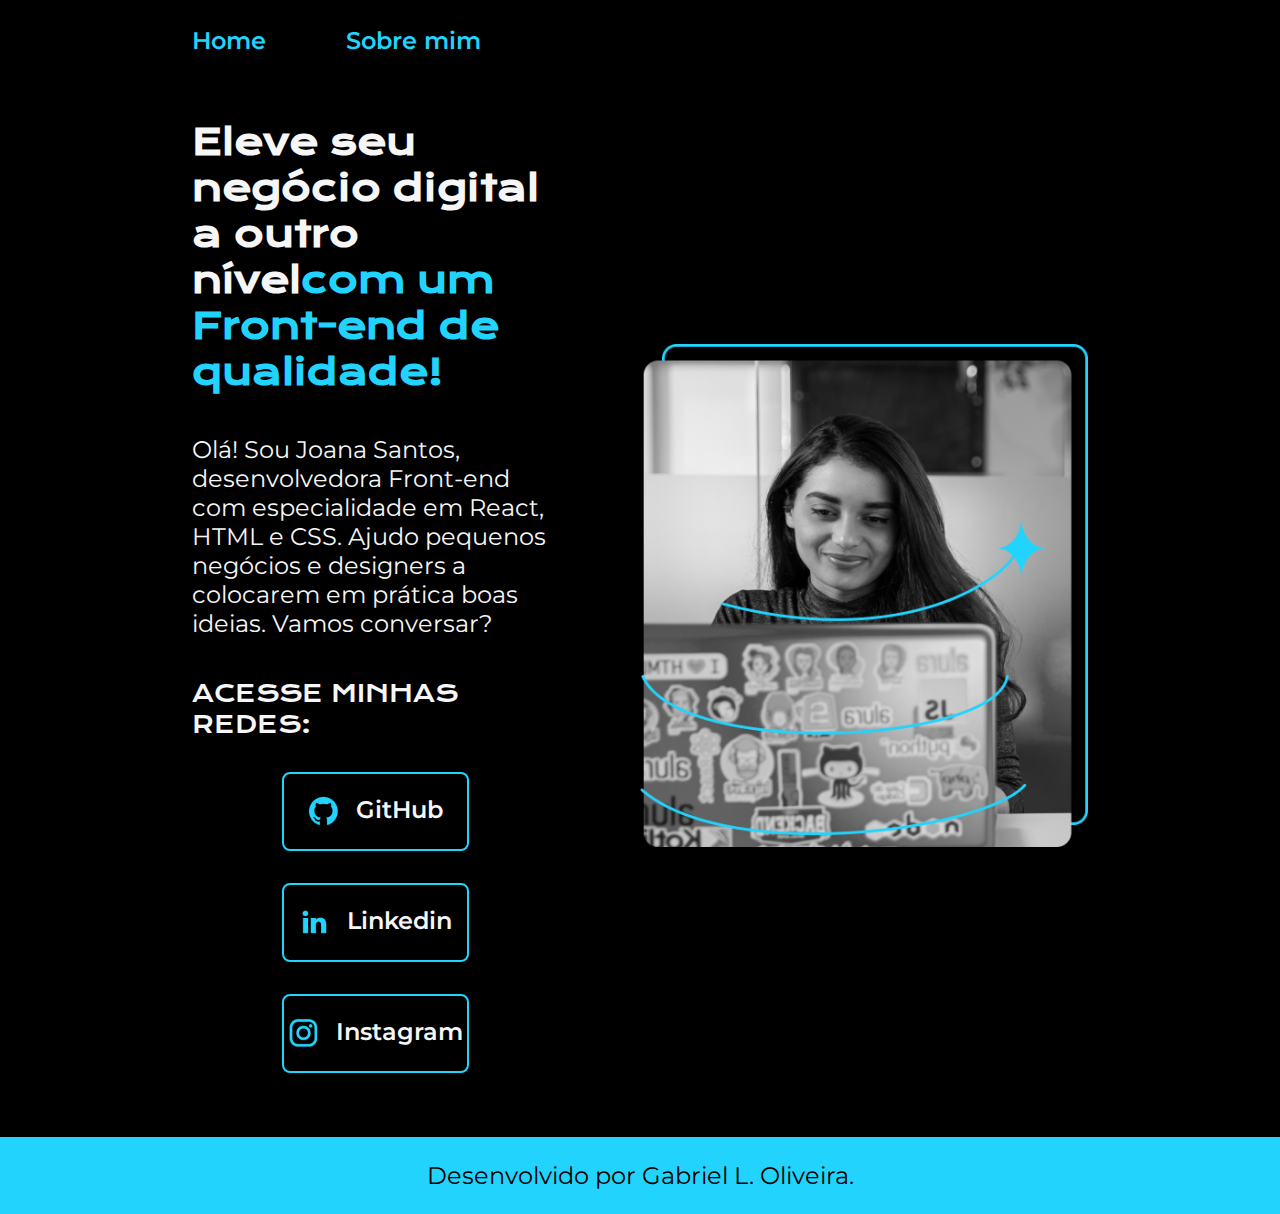
<file: index.html>
<!DOCTYPE html>
<html lang="pt-br">

<head>
    <meta charset="UTF-8">
    <meta http-equiv="X-UA-Compatible" content="IE=edge">
    <meta name="viewport" content="width=device-width, initial-scale=1.0">
    <title>Portifolio</title>
    <link rel="stylesheet" href="./style/style.css">
</head>

<body>
    <header class="cabecalho">
        <nav class="cabecalho__menu">
            <a class="cabecalho__menu__link" href="index.html">Home</a>
            <a class="cabecalho__menu__link" href="about.html">Sobre mim</a>
        </nav>
    </header>
    <main class="apresentacao">
        <section class="apresentacao__conteudo">
            <h1 class="apresentacao__conteudo__titulo">Eleve seu negócio digital a outro nível<strong
                    class="titulo-destaque">com um Front-end de qualidade!
                </strong></h1>
            <p class="apresentacao__conteudo__texto">Olá! Sou Joana Santos, desenvolvedora
                Front-end com especialidade em React, HTML e
                CSS. Ajudo pequenos negócios e designers a
                colocarem em prática boas ideias. Vamos
                conversar?</p>
            <div class="apresentacao__links">
                <h2 class="apresentacao__links__subtitulo">ACESSE MINHAS REDES:</h2>
                <a class="apresentacao__links__navegacao" href="https://github.com/guilhermeonrails">
                    <img src="./assets/assets/github.png" alt="ícone do github">
                    GitHub
                </a>
                <a class="apresentacao__links__navegacao" href="https://instagram.com/rafaballerini">
                    <img src="./assets/assets/linkedin.png" alt="ícone do linkedin">
                    Linkedin
                </a>
                <a class="apresentacao__links__navegacao" href="https://instagram.com/rafaballerini">
                    <img src="./assets/assets/instagram.png" alt="ícone do instagram">
                    Instagram
                </a>
            </div>
        </section>
        <img class="apresentacao__imagem" src="./assets/assets/Imagem.png" alt="Foto da Joana Santos programando">
    </main>
    <footer class="rodape">Desenvolvido por Gabriel L. Oliveira.</footer>
</body>

</html>
</file>
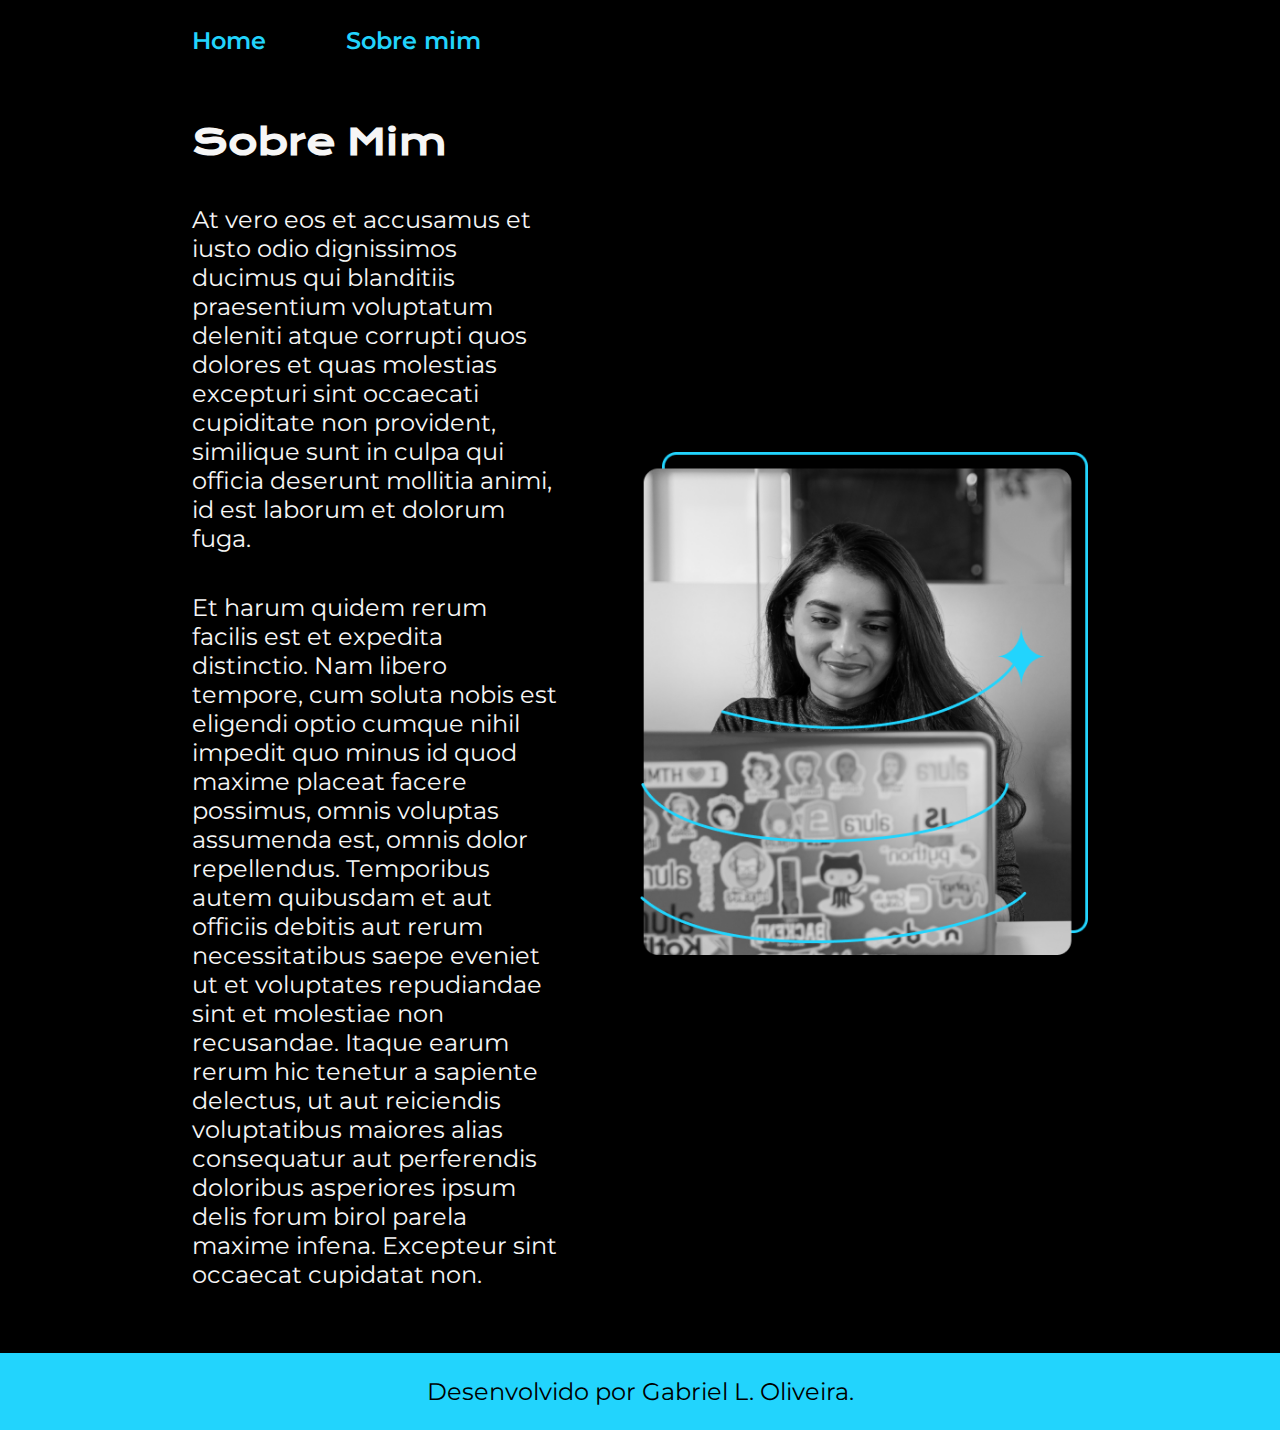
<file: about.html>
<!DOCTYPE html>
<html lang="pt-br">

<head>
    <meta charset="UTF-8">
    <meta http-equiv="X-UA-Compatible" content="IE=edge">
    <meta name="viewport" content="width=device-width, initial-scale=1.0">
    <title>Sobre mim</title>
    <link rel="stylesheet" href="./style/style.css">
</head>

<body>
    <header class="cabecalho">
        <nav class="cabecalho__menu">
            <a class="cabecalho__menu__link" href="index.html">Home</a>
            <a class="cabecalho__menu__link" href="about.html">Sobre mim</a>
        </nav>
    </header>

    <main class="apresentacao">
        <section class="apresentacao__conteudo">
            <h1 class="apresentacao__conteudo__titulo">Sobre Mim</h1>
            <p class="apresentacao__conteudo__texto">
                At vero eos et accusamus et iusto odio dignissimos ducimus qui blanditiis
                praesentium voluptatum deleniti atque corrupti quos dolores et quas molestias excepturi sint occaecati
                cupiditate non provident, similique sunt in culpa qui officia deserunt mollitia animi, id est laborum et
                dolorum fuga.
            </P>
            <p class="apresentacao__conteudo__texto">
                Et harum quidem rerum facilis est et expedita distinctio. Nam libero tempore, cum soluta nobis est
                eligendi optio cumque nihil impedit quo minus id quod maxime placeat facere possimus, omnis voluptas
                assumenda est, omnis dolor repellendus. Temporibus autem quibusdam et aut officiis debitis aut rerum
                necessitatibus saepe eveniet ut et voluptates repudiandae sint et molestiae non recusandae. Itaque earum
                rerum hic tenetur a sapiente delectus, ut aut reiciendis voluptatibus maiores alias consequatur aut
                perferendis doloribus asperiores ipsum delis forum birol parela maxime infena. Excepteur sint occaecat
                cupidatat non.
            </P>
        </section>
        <img class="apresentacao__imagem" src="./assets/assets/Imagem.png" alt="Foto da Joana Santos programando">
    </main>

    <footer class="rodape">Desenvolvido por Gabriel L. Oliveira.</footer>
</body>

</html>
</file>
<file: style/style.css>
@import url('https://fonts.googleapis.com/css2?family=Krona+One&family=Montserrat:wght@400;600&display=swap');

:root {
    --cor-primaria: #000000;
    --cor-secundaria: #F6F6F6;
    --cor-terciaria: #22d4fd;
}

* {
    margin: 0;
    padding: 0;
}

body {
    box-sizing: border-box;
    background-color: var(--cor-primaria);
    color: var(--cor-secundaria);
}

.cabecalho {
    padding: 2% 0% 0% 15%;
}

.cabecalho__menu {
    display: flex;
    gap: 80px;
}

.cabecalho__menu__link {
    color: var(--cor-terciaria);
    font-family: 'Montserrat', sans-serif;
    font-weight: 600;
    font-size: 1.5rem;
    text-decoration: none;
}

.apresentacao {
    padding: 5% 15%;
    display: flex;
    align-items: center;
    justify-content: space-between;
    gap: 82px;
}

.apresentacao__conteudo {
    width: 50%;
    display: flex;
    flex-direction: column;
    gap: 40px;
}

.apresentacao__conteudo__titulo {
    font-size: 2.25rem;
    font-family: 'Krona One', sans-serif;
}

.titulo-destaque {
    color: var(--cor-terciaria);
}

.apresentacao__conteudo__texto {
    font-size: 1.5rem;
    font-family: 'Montserrat', sans-serif;
}

.apresentacao__links {
    display: flex;
    flex-direction: column;
    justify-content: space-between;
    align-items: center;
    gap: 32px;
}

.apresentacao__links__subtitulo {
    font-family: 'Krona One', sans-serif;
    font-weight: 400;
    font-size: 1.5rem;
}

.apresentacao__links__navegacao {
    display: flex;
    justify-content: center;
    gap: 16px;
    width: 50%;
    text-align: center;
    border-radius: 8px;
    font-size: 1.5rem;
    font-weight: 600;
    padding: 21.5px 0;
    text-decoration: none;
    color: var(--cor-secundaria);
    font-family: 'Montserrat', sans-serif;
    border: 2px solid var(--cor-terciaria);
}

.apresentacao__imagem {
    width: 50%;
}

.apresentacao__links__link:hover {
    background-color: #272727;
}

.rodape {
    color: var(--cor-primaria);
    background-color: var(--cor-terciaria);
    padding: 24px;
    text-align: center;
    font-family: 'Montserrat', sans-serif;
    font-size: 1.5rem;
    font-weight: 400;
}

@media (max-width: 1200px) {
    .cabecalho {
        padding: 10%;
    }

    .cabecalho__menu {
        justify-content: center;
    }

    .apresentacao {
        flex-direction: column-reverse;
        padding: 5%;
    }

    .apresentacao__conteudo {
        width: auto;
    }
}
</file>
